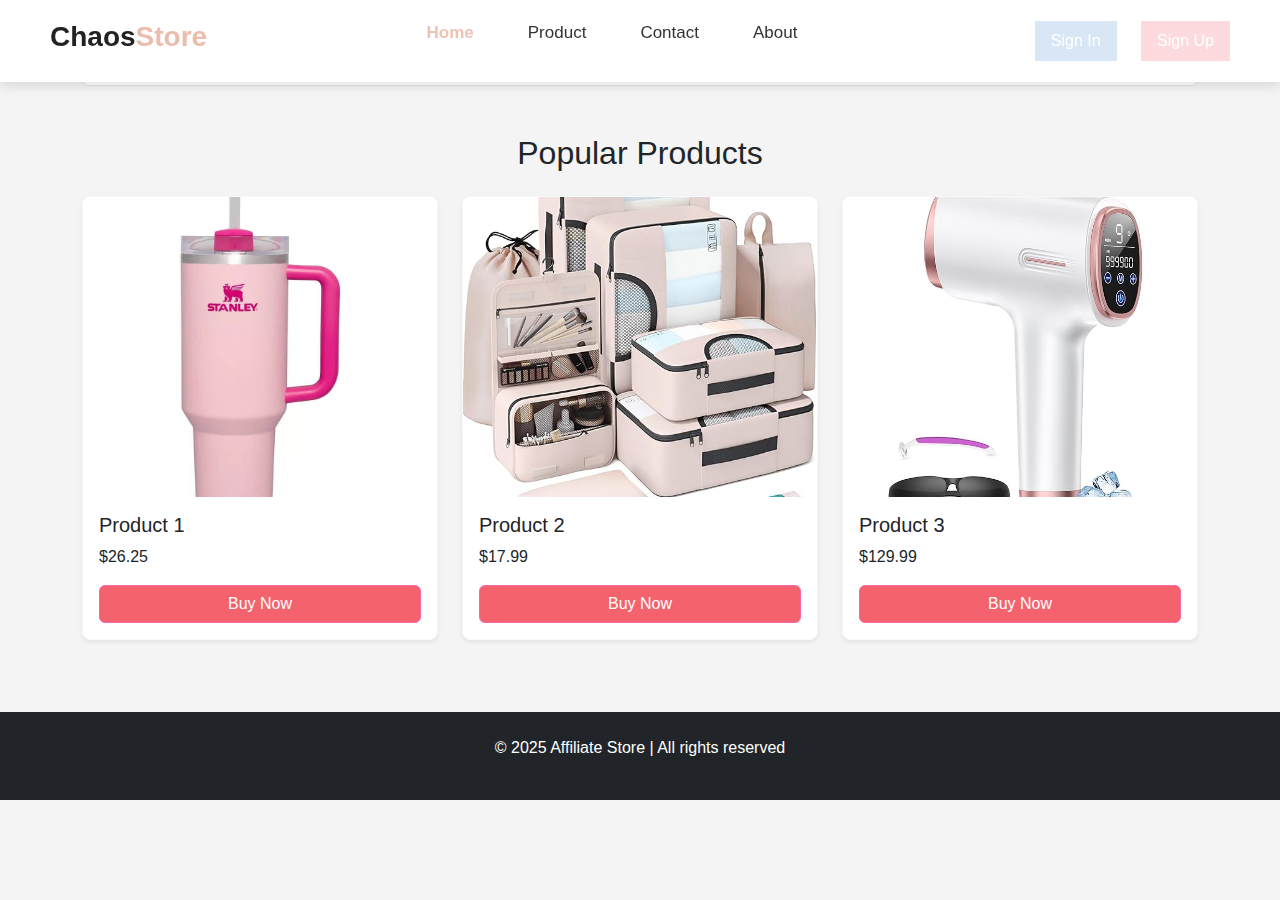
<file: index.html>
<!DOCTYPE html>
<html lang="en">

<head>
    <meta charset="UTF-8">
    <meta name="viewport" content="width=device-width, initial-scale=1.0">
    <title>Amazon Affiliate Store</title>
    <!-- Bootstrap CSS -->
    <link href="https://cdn.jsdelivr.net/npm/bootstrap@5.3.3/dist/css/bootstrap.min.css" rel="stylesheet" integrity="sha384-QWTKZyjpPEjISv5WaRU9OFeRpok6YctnYmDr5pNlyT2bRjXh0JMhjY6hW+ALEwIH" crossorigin="anonymous">
    <link rel="stylesheet" href="style.css">
</head>

<body>
    <!-- Navigation Menu -->
    <nav class="nav">
        <div class="logo">
            <h1>Chaos<b>Store</b></h1>
        </div>
        <ul>
            <li><a href="product.html" class="active">Home</a></li>
            <li><a href="product.html">Product</a></li>
            <li><a href="contact.html">Contact</a></li>
            <li><a href="about.html">About</a></li>
        </ul>
        <div>
            <input class="signin" type="submit" value="Sign In" />
            <input class="signup" type="submit" value="Sign Up" />
        </div>
    </nav>

    <!-- Search Section -->
    <section class="container my-5">
        <input type="text" id="searchBar" class="form-control" placeholder="Search for products..." />
    </section>

    <!-- Product Listings Section -->
    <section id="products" class="container my-5">
        <h2 class="text-center mb-4">Popular Products</h2>
        <div class="row" id="productList">
            <!-- Example Product 1 -->
            <div class="col-md-4 mb-4 product-item" data-name="Product 1">
                <div class="card shadow-sm border-light">
                    <img src="pic 1.jpg" class="card-img-top" alt="Product 1">
                    <div class="card-body">
                        <h5 class="card-title">Product 1</h5>
                        <p class="card-text">$26.25</p>
                        <a href="https://www.amazon.com/Quencher-FlowState-Stainless-Insulated-Smoothie/dp/B0CRMZ9PFR/ref=sr_1_40?crid=NM62FHECZ6P&dib=eyJ2IjoiMSJ9.[base64].pMJUi76zPo-2H7MnUOcyEVydUkMewPLDVA46XgRAuMI&dib_tag=se&keywords=for+women&qid=1742290275&sprefix=for+women%2Caps%2C587&sr=8-40&xpid=f8eIbrH3Pa9rl" class="btn btn-warning text-white w-100" target="_blank">Buy Now</a>
                    </div>
                </div>
            </div>
            <!-- Example Product 2 -->
            <div class="col-md-4 mb-4 product-item" data-name="Product 2">
                <div class="card shadow-sm border-light">
                    <img src="pic 2.jpg" class="card-img-top" alt="Product 2">
                    <div class="card-body">
                        <h5 class="card-title">Product 2</h5>
                        <p class="card-text">$17.99</p>
                        <a href="https://www.amazon.com/Veken-Accessories-Essentials-Organizer-Suitcases/dp/B0B7BP6CJN/ref=sr_1_57?crid=NM62FHECZ6P&dib=eyJ2IjoiMSJ9.[base64].Kxm5D9POX0c2SQvzbMM2RcIvAm0KNnP4KtIUhXeO2dE&dib_tag=se&keywords=for%2Bwomen&qid=1742290339&sprefix=for%2Bwomen%2Caps%2C587&sr=8-57&xpid=f8eIbrH3Pa9rl&th=1" class="btn btn-warning text-white w-100" target="_blank">Buy Now</a>
                    </div>
                </div>
            </div>
            <!-- Example Product 3 -->
            <div class="col-md-4 mb-4 product-item" data-name="Product 3">
                <div class="card shadow-sm border-light">
                    <img src="pic 3.jpg" class="card-img-top" alt="Product 3">
                    <div class="card-body">
                        <h5 class="card-title">Product 3</h5>
                        <p class="card-text">$129.99</p>
                        <a href="https://www.amazon.com/Ice-Cooling-Virtually-Painless-Alternative-Long-Lasting/dp/B0DCC5J7C6/ref=sr_1_56?crid=NM62FHECZ6P&dib=eyJ2IjoiMSJ9.[base64].QDAH2ukD_6sbOfU6KzkSfe4W4wfcKiz7P7EEzSWPUnM&dib_tag=se&keywords=for+women&qid=1742290126&sprefix=for+women%2Caps%2C587&sr=8-56&xpid=f8eIbrH3Pa9rl" class="btn btn-warning text-white w-100" target="_blank">Buy Now</a>
                    </div>
                </div>
            </div>
        </div>
    </section>

    <!-- Scroll to Top Button -->
    <button id="scrollToTopBtn" class="btn btn-primary d-none" onclick="scrollToTop()">↑</button>

    <!-- Footer Section -->
    <footer class="bg-dark text-white py-4">
        <div class="container text-center">
            <p>&copy; 2025 Affiliate Store | All rights reserved</p>
        </div>
    </footer>

    <!-- Bootstrap JS and dependencies -->
    <script src="https://cdn.jsdelivr.net/npm/@popperjs/core@2.11.6/dist/umd/popper.min.js"></script>
    <script src="https://cdn.jsdelivr.net/npm/bootstrap@5.3.3/dist/js/bootstrap.bundle.min.js" integrity="sha384-YvpcrYf0tY3lHB60NNkmXc5s9fDVZLESaAA55NDzOxhy9GkcIdslK1eN7N6jIeHz" crossorigin="anonymous"></script>
    <script src="script.js"></script>
</body>

</html>
</file>
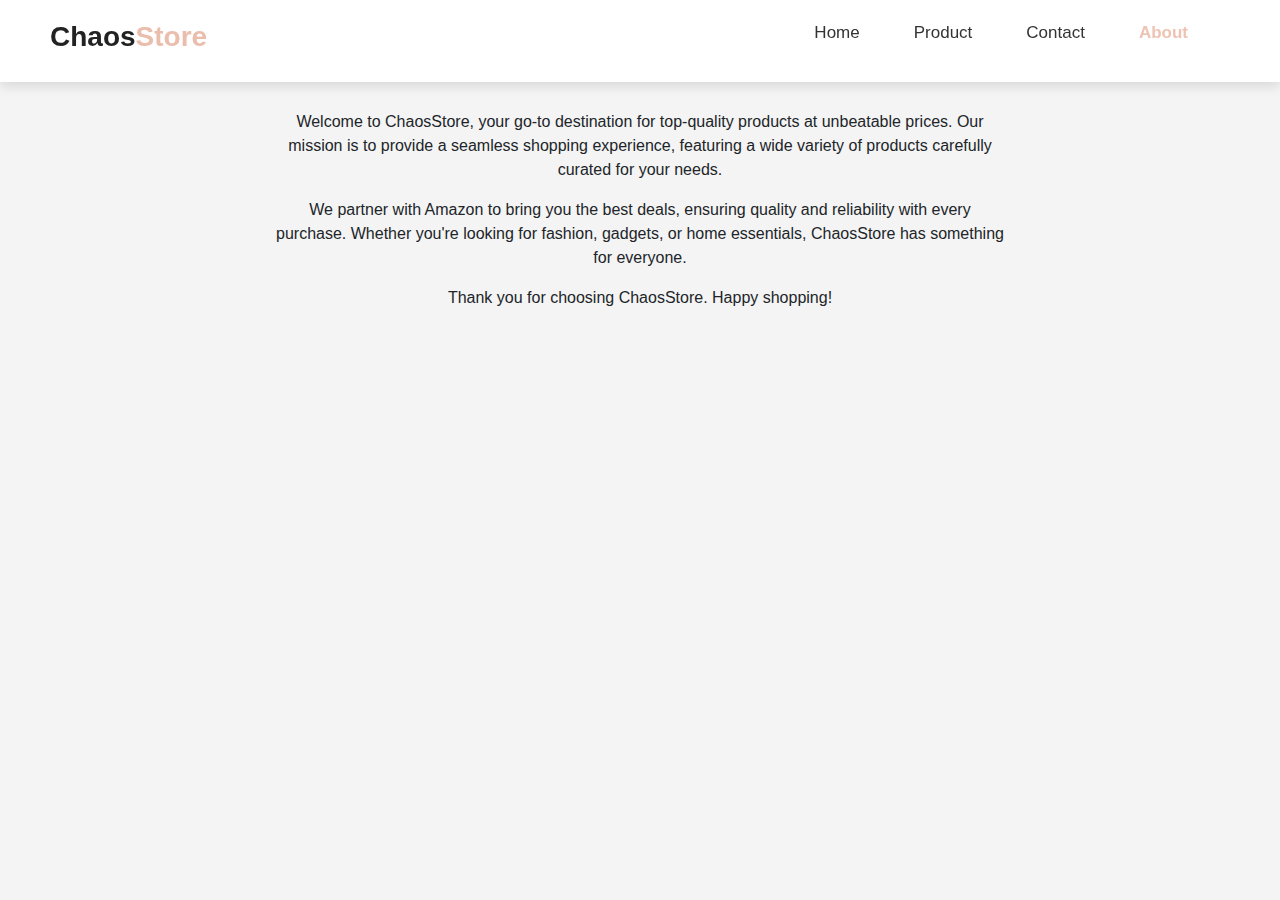
<file: about.html>
<!-- Product, Contact & About Page -->
<!DOCTYPE html>
<html lang="en">
<head>
    <meta charset="UTF-8">
    <meta name="viewport" content="width=device-width, initial-scale=1.0">
    <title>About - ChaosStore</title>
    <link href="https://cdn.jsdelivr.net/npm/bootstrap@5.3.3/dist/css/bootstrap.min.css" rel="stylesheet">
    <link rel="stylesheet" href="style.css">
</head>
<body>
    <nav class="nav">
        <div class="logo"><h1>Chaos<b>Store</b></h1></div>
        <ul>
            <li><a href="index.html">Home</a></li>
            <li><a href="product.html">Product</a></li>
            <li><a href="contact.html">Contact</a></li>
            <li><a href="about.html" class="active">About</a></li>
        </ul>
    </nav>

    <section class="container my-5">
        <h2 class="text-center mb-4">About Us</h2>
        <div class="row justify-content-center">
            <div class="col-md-8 text-center">
                <p>Welcome to ChaosStore, your go-to destination for top-quality products at unbeatable prices. Our mission is to provide a seamless shopping experience, featuring a wide variety of products carefully curated for your needs.</p>
                <p>We partner with Amazon to bring you the best deals, ensuring quality and reliability with every purchase. Whether you're looking for fashion, gadgets, or home essentials, ChaosStore has something for everyone.</p>
                <p>Thank you for choosing ChaosStore. Happy shopping!</p>
            </div>
        </div>
    </section>
</body>
</html>
</file>
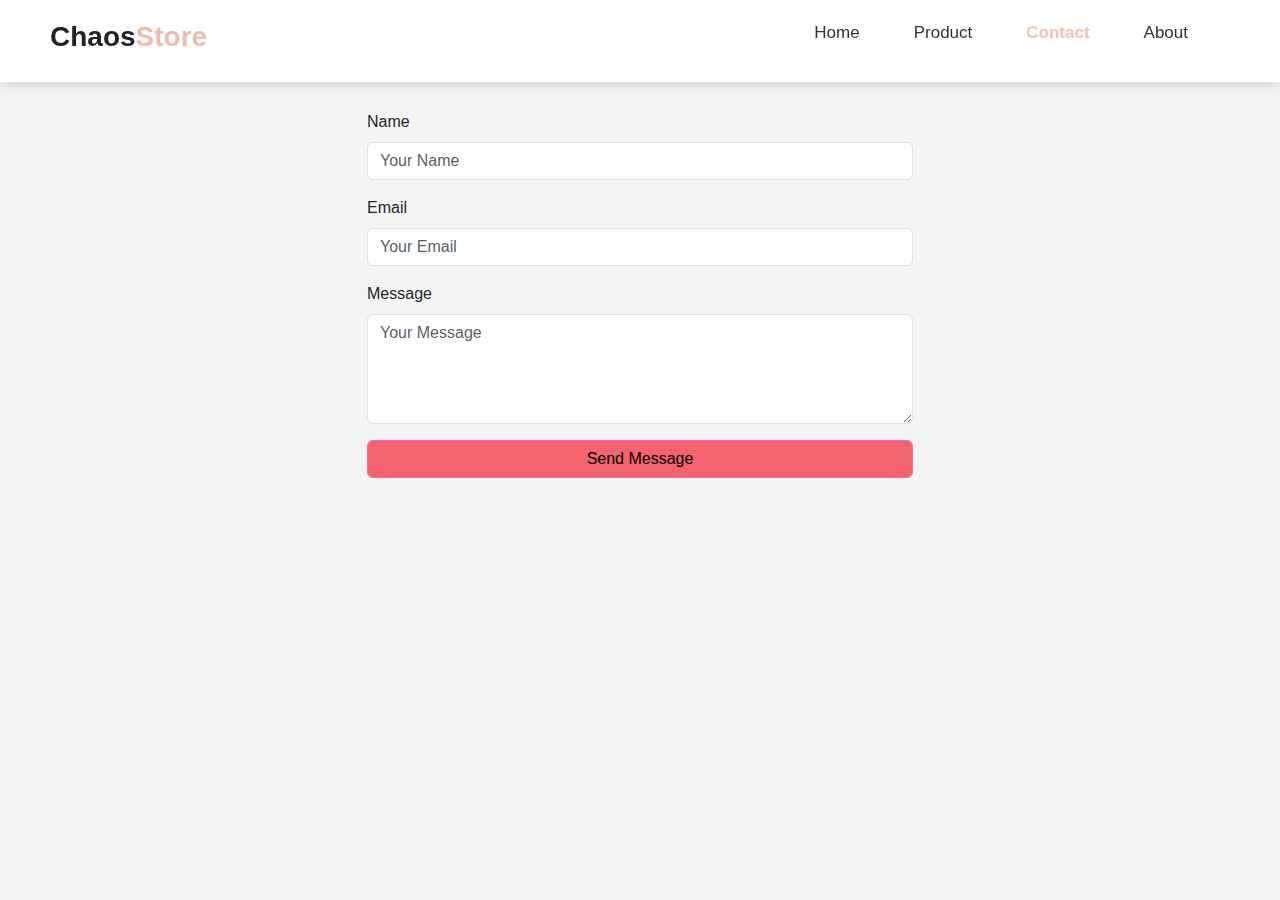
<file: contact.html>
<!-- Product & Contact Page -->
<!DOCTYPE html>
<html lang="en">
<head>
    <meta charset="UTF-8">
    <meta name="viewport" content="width=device-width, initial-scale=1.0">
    <title>Contact - ChaosStore</title>
    <link href="https://cdn.jsdelivr.net/npm/bootstrap@5.3.3/dist/css/bootstrap.min.css" rel="stylesheet">
    <link rel="stylesheet" href="style.css">
</head>
<body>
    <nav class="nav">
        <div class="logo"><h1>Chaos<b>Store</b></h1></div>
        <ul>
            <li><a href="index.html">Home</a></li>
            <li><a href="product.html">Product</a></li>
            <li><a href="contact.html" class="active">Contact</a></li>
            <li><a href="about.html">About</a></li>
        </ul>
    </nav>

    <section class="container my-5">
        <h2 class="text-center mb-4">Contact Us</h2>
        <div class="row justify-content-center">
            <div class="col-md-6">
                <form>
                    <div class="mb-3">
                        <label for="name" class="form-label">Name</label>
                        <input type="text" class="form-control" id="name" placeholder="Your Name" required>
                    </div>
                    <div class="mb-3">
                        <label for="email" class="form-label">Email</label>
                        <input type="email" class="form-control" id="email" placeholder="Your Email" required>
                    </div>
                    <div class="mb-3">
                        <label for="message" class="form-label">Message</label>
                        <textarea class="form-control" id="message" rows="4" placeholder="Your Message" required></textarea>
                    </div>
                    <button type="submit" class="btn btn-warning w-100">Send Message</button>
                </form>
            </div>
        </div>
    </section>
</body>
</html>
</file>
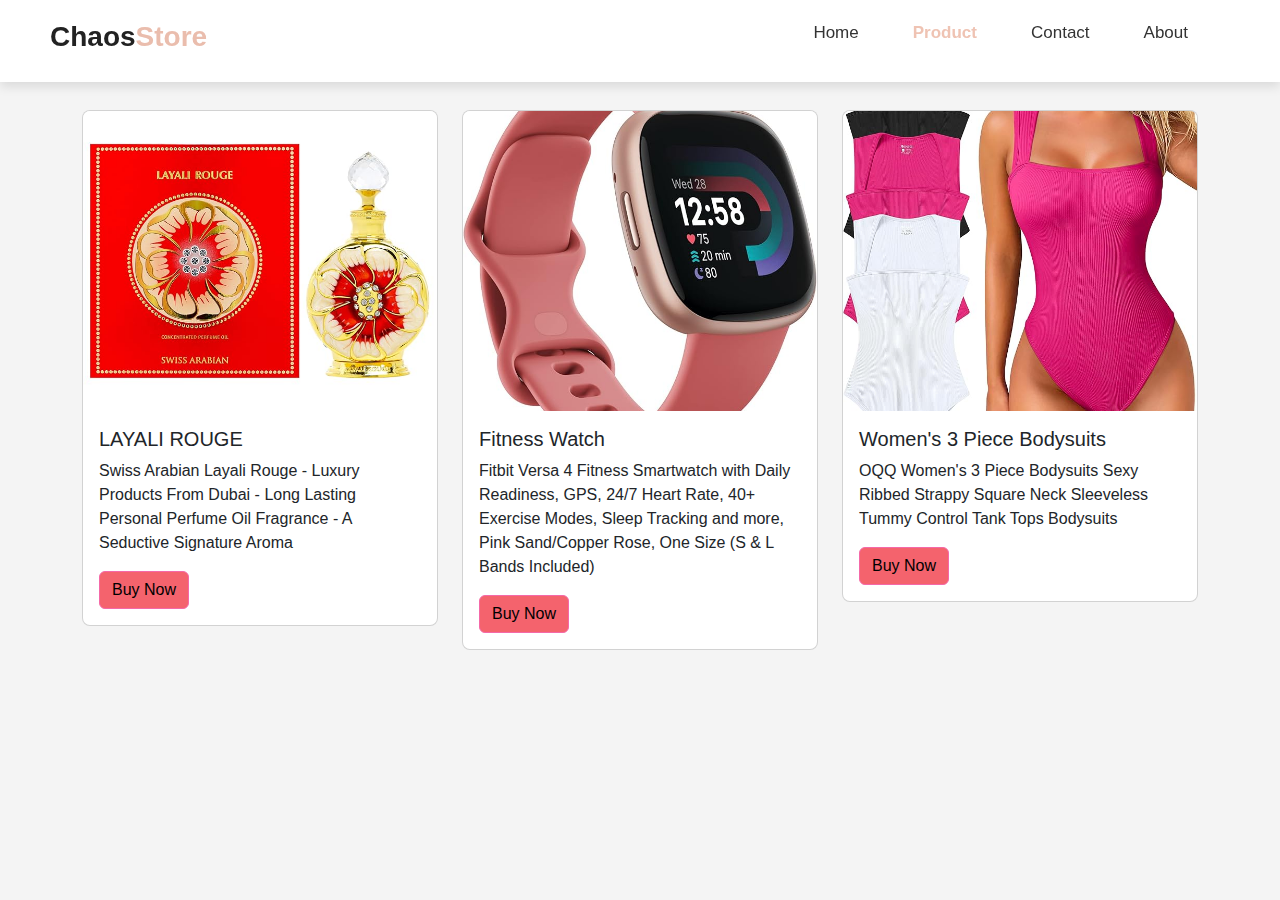
<file: product.html>
<!-- Product Page -->
<!DOCTYPE html>
<html lang="en">
<head>
    <meta charset="UTF-8">
    <meta name="viewport" content="width=device-width, initial-scale=1.0">
    <title>Products - ChaosStore</title>
    <link href="https://cdn.jsdelivr.net/npm/bootstrap@5.3.3/dist/css/bootstrap.min.css" rel="stylesheet">
    <link rel="stylesheet" href="style.css">
</head>
<body>
    <nav class="nav">
        <div class="logo"><h1>Chaos<b>Store</b></h1></div>
        <ul>
            <li><a href="index.html">Home</a></li>
            <li><a href="product.html" class="active">Product</a></li>
            <li><a href="contact.html">Contact</a></li>
            <li><a href="about.html">About</a></li>
        </ul>
    </nav>

    <section class="container my-5">
        <h2 class="text-center mb-4">Our Products</h2>
        <div class="row" id="productList">
            <div class="col-md-4 mb-4">
                <div class="card">
                    <img src="PIC 4.jpg" class="card-img-top" alt="Product 1">
                    <div class="card-body">
                        <h5 class="card-title">LAYALI ROUGE</h5>
                        <p class="card-text">Swiss Arabian Layali Rouge - Luxury Products From Dubai - Long Lasting Personal Perfume Oil Fragrance - A Seductive Signature Aroma </p>
                        <a href="https://www.amazon.com/SWISS-ARABIAN-Layali-Rouge-Addictive/dp/B07NJJZK3W/ref=sr_1_77?crid=NM62FHECZ6P&dib=eyJ2IjoiMSJ9.[base64].vUe5nTAMwQwQSt6R6CgIunznerX1QdhvRsZEhEeNi4Y&dib_tag=se&keywords=for%2Bwomen&qid=1742292562&sprefix=for%2Bwomen%2Caps%2C587&sr=8-77&xpid=f8eIbrH3Pa9rl&th=1" class="btn btn-warning">Buy Now</a>
                    </div>
                </div>
            </div>
            <div class="col-md-4 mb-4">
                <div class="card">
                    <img src="pic5.jpg" class="card-img-top" alt="Product 2">
                    <div class="card-body">
                        <h5 class="card-title">Fitness Watch</h5>
                        <p class="card-text">Fitbit Versa 4 Fitness Smartwatch with Daily Readiness, GPS, 24/7 Heart Rate, 40+ Exercise Modes, Sleep Tracking and more, Pink Sand/Copper Rose, One Size (S & L Bands Included)</p>
                        <a href="https://www.amazon.com/Fitbit-Smartwatch-Readiness-Exercise-Tracking/dp/B0B4N6B93J/ref=sr_1_119?crid=NM62FHECZ6P&dib=eyJ2IjoiMSJ9.[base64].BbeICoNutlVHsfPMrXPGZCHcTebbQ279_TFE72mq_lU&dib_tag=se&keywords=for%2Bwomen&qid=1742385186&sprefix=for%2Bwomen%2Caps%2C587&sr=8-119&xpid=f8eIbrH3Pa9rl&th=1" class="btn btn-warning">Buy Now</a>
                    </div>
                </div>
            </div>
            <div class="col-md-4 mb-4">
                <div class="card">
                    <img src="pic6.jpg" class="card-img-top" alt="Product 3">
                    <div class="card-body">
                        <h5 class="card-title">Women's 3 Piece Bodysuits</h5>
                        <p class="card-text">OQQ Women's 3 Piece Bodysuits Sexy Ribbed Strappy Square Neck Sleeveless Tummy Control Tank Tops Bodysuits</p>
                        <a href="https://www.amazon.com/OQQ-Bodysuits-Strappy-Sleeveless-Control/dp/B0CFPV8LFN/ref=sr_1_152?crid=NM62FHECZ6P&dib=eyJ2IjoiMSJ9.[base64].T6BeTkFvGmFjpClk-02w-k7qd4eaza52EeZZDydkj2c&dib_tag=se&keywords=for+women&qid=1742385575&sprefix=for+women%2Caps%2C587&sr=8-152&xpid=f8eIbrH3Pa9rl" class="btn btn-warning">Buy Now</a>
                    </div>
                </div>
            </div>
        </div>
    </section>
</body>
</html>
</file>
<file: style.css>
/* Custom CSS */
body {
    font-family: 'Arial', sans-serif;
    background-color: #f4f4f4;
    margin: 0;
    padding: 0;
}

/* Navigation Bar */
.nav {
    width: 100%;
    display: flex;
    justify-content: space-between;
    align-items: center;
    padding: 20px 50px;
    background: white;
    box-shadow: 0px 5px 10px rgba(0, 0, 0, 0.1);
    position: fixed;
    top: 0;
    left: 0;
    z-index: 1000;
}

.nav .logo h1 {
    font-weight: 700;
    font-size: 28px;
    color: #222;
}

.nav .logo b {
    color: rgb(234, 189, 173);
}

.nav ul {
    display: flex;
    list-style: none;
}

.nav ul li {
    margin-right: 30px;
}

.nav ul li a {
    text-decoration: none;
    color: #333;
    font-weight: 500;
    font-size: 17px;
    transition: color 0.3s ease-in-out;
    padding: 8px 12px;
}

.nav ul li a:hover,
.nav ul .active {
    color: rgb(239, 195, 179);
    font-weight: 600;
}

.nav .signin, .nav .signup {
    font-size: 16px;
    padding: 8px 16px;
    margin-left: 20px;
}

.nav .signin {
    background-color: #d9e6f5;
    color: white;
    border: none;
    transition: background-color 0.3s ease;
}

.nav .signup {
    background-color: #fcdade;
    color: white;
    border: none;
    transition: background-color 0.3s ease;
}

.nav .signin:hover {
    background-color: #96c4f6;
}

.nav .signup:hover {
    background-color: #fdb2c6;
}

/* Product Cards */
.card {
    border-radius: 8px;
    overflow: hidden;
    transition: transform 0.3s ease-in-out;
}

.card:hover {
    transform: translateY(-5px);
}

.card img {
    height: 300px;
    object-fit: cover;
}

/* Button */
.btn-warning {
    background-color: #f4636d;
    border-color: #f569a8;
}

.btn-warning:hover {
    background-color: #f21365;
    border-color: #fa0f90;
}

/* Footer */
footer {
    background-color: #333333;
    color: #ffffff;
    padding: 1.5rem;
}

/* Responsiveness */
@media (max-width: 768px) {
    .card {
        margin-bottom: 20px;
    }

    .container {
        padding-left: 15px;
        padding-right: 15px;
    }
}
</file>
